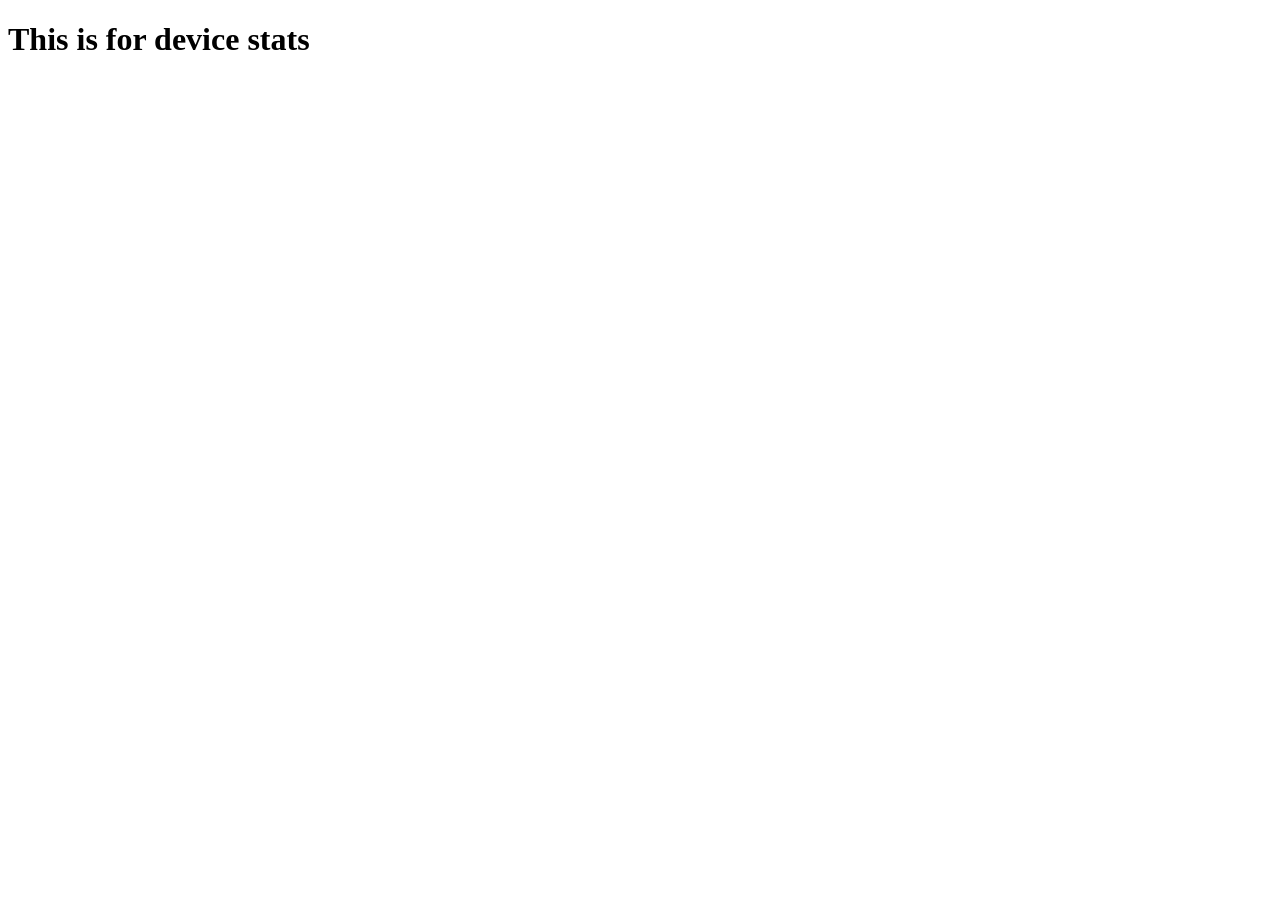
<file: Devicestats.html>
<!DOCTYPE html>
<html lang="en">
<head>
    <meta charset="UTF-8">
    <meta name="viewport" content="width=device-width, initial-scale=1.0">
    <title>Patient Vital Monitoring</title>
</head>
<body>
     <h1> This is for device stats</h1>
</body>
</html>
</file>
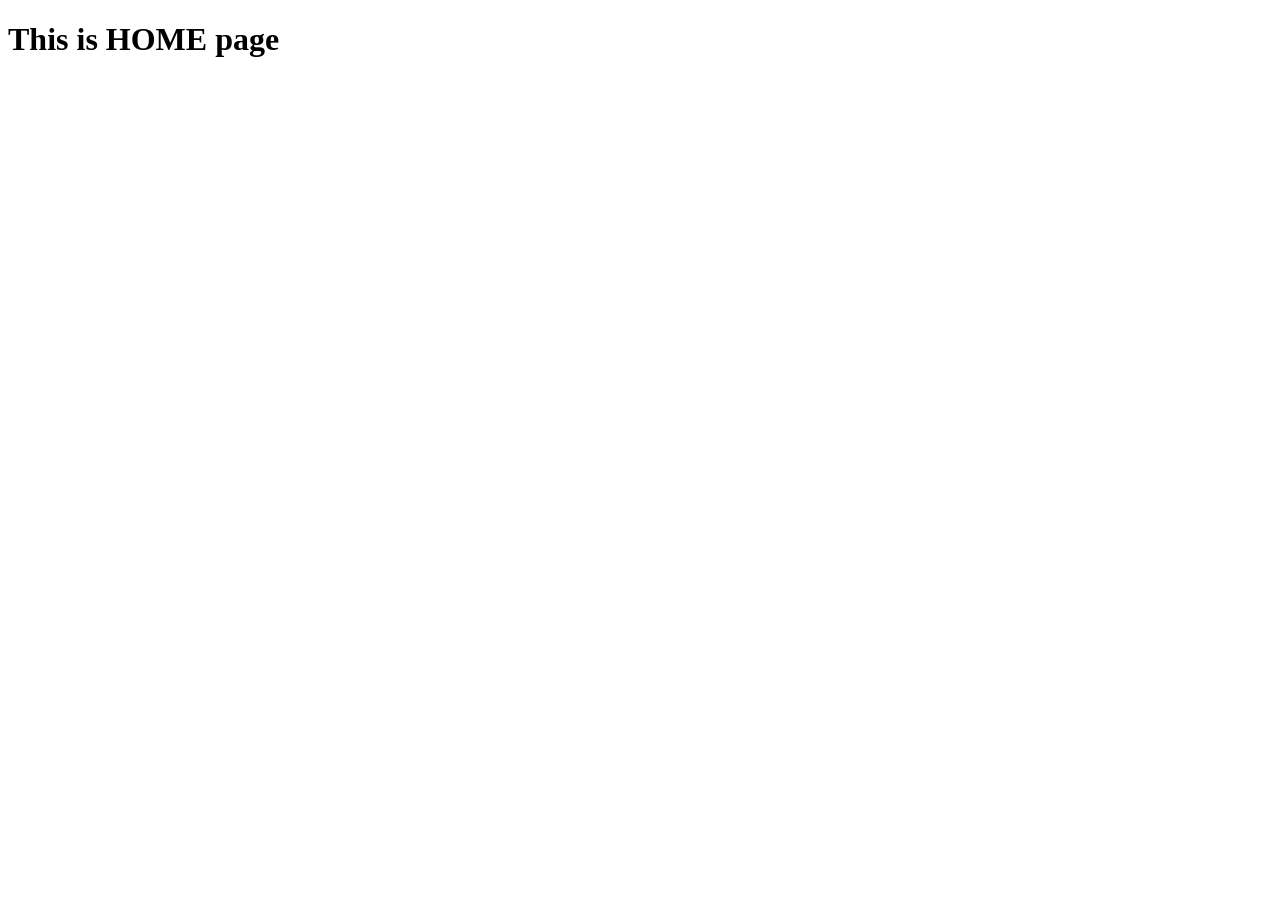
<file: home.html>
<!DOCTYPE html>
<html lang="en">
<head>
    <meta charset="UTF-8">
    <meta name="viewport" content="width=device-width, initial-scale=1.0">
    <title>Patient Vital Monitoring</title>
</head>
<body>
    <h1> This is HOME page </h1>
</body>
</html>
</file>
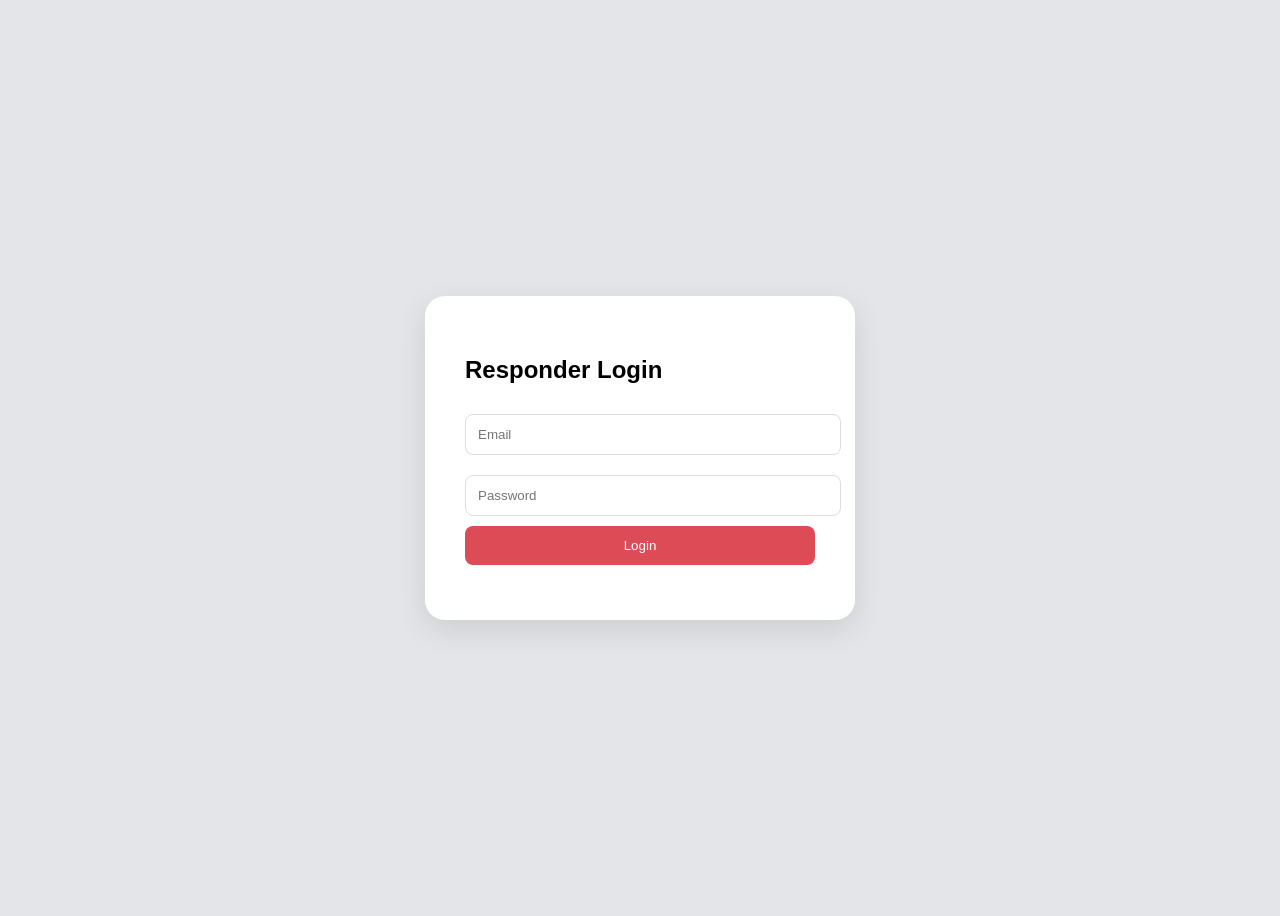
<file: login.html>
<!DOCTYPE html>
<html lang="en">
<head>
<meta charset="UTF-8">
<title>Responder Login</title>

<style>
body{
font-family:Arial;
background:#e3e5e8;
display:flex;
justify-content:center;
align-items:center;
height:100vh;
}

.login-box{
background:white;
padding:40px;
width:350px;
border-radius:20px;
box-shadow:0 10px 30px rgba(0,0,0,.1);
}

input{
width:100%;
padding:12px;
margin:10px 0;
border-radius:8px;
border:1px solid #ddd;
}

button{
width:100%;
padding:12px;
background:#dd4c56;
color:white;
border:none;
border-radius:8px;
cursor:pointer;
}

#msg{
margin-top:15px;
text-align:center;
color:red;
}
</style>
</head>

<body>

<div class="login-box">

<h2>Responder Login</h2>

<form onsubmit="login(event)">

<input type="email" id="email" placeholder="Email" required>

<input type="password" id="password" placeholder="Password" required>

<button type="submit">Login</button>

</form>

<div id="msg"></div>

</div>

<script>

function login(e){

e.preventDefault();

let email = document.getElementById("email").value.trim();
let password = document.getElementById("password").value.trim();

let formData = new FormData();
formData.append("email",email);
formData.append("password",password);

fetch("api/login_responder.php",{
method:"POST",
body:formData
})

.then(res=>res.json())
.then(data=>{

if(data.status === "success"){

window.location="index.php";

}else{

document.getElementById("msg").innerHTML="Invalid Email or Password";

}

})

.catch(()=>{

document.getElementById("msg").innerHTML="Server Error";

});

}

</script>

</body>
</html>
</file>
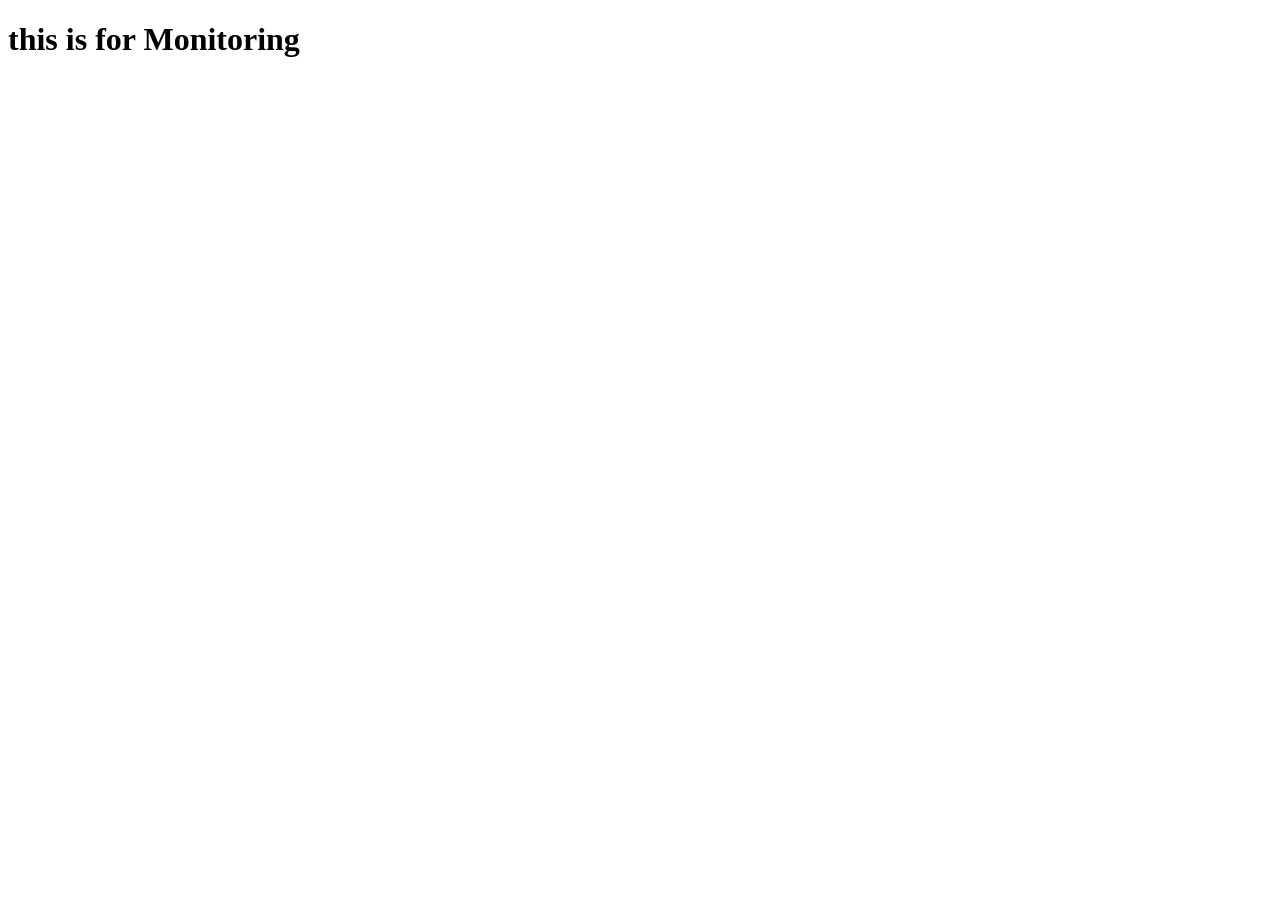
<file: Monitoring.html>
<!DOCTYPE html>
<html lang="en">
<head>
    <meta charset="UTF-8">
    <meta name="viewport" content="width=device-width, initial-scale=1.0">
    <title>Patient Vital Monitoring</title>
</head>
<body>
     <H1>this is for Monitoring </H1>
</body>
</html>
</file>
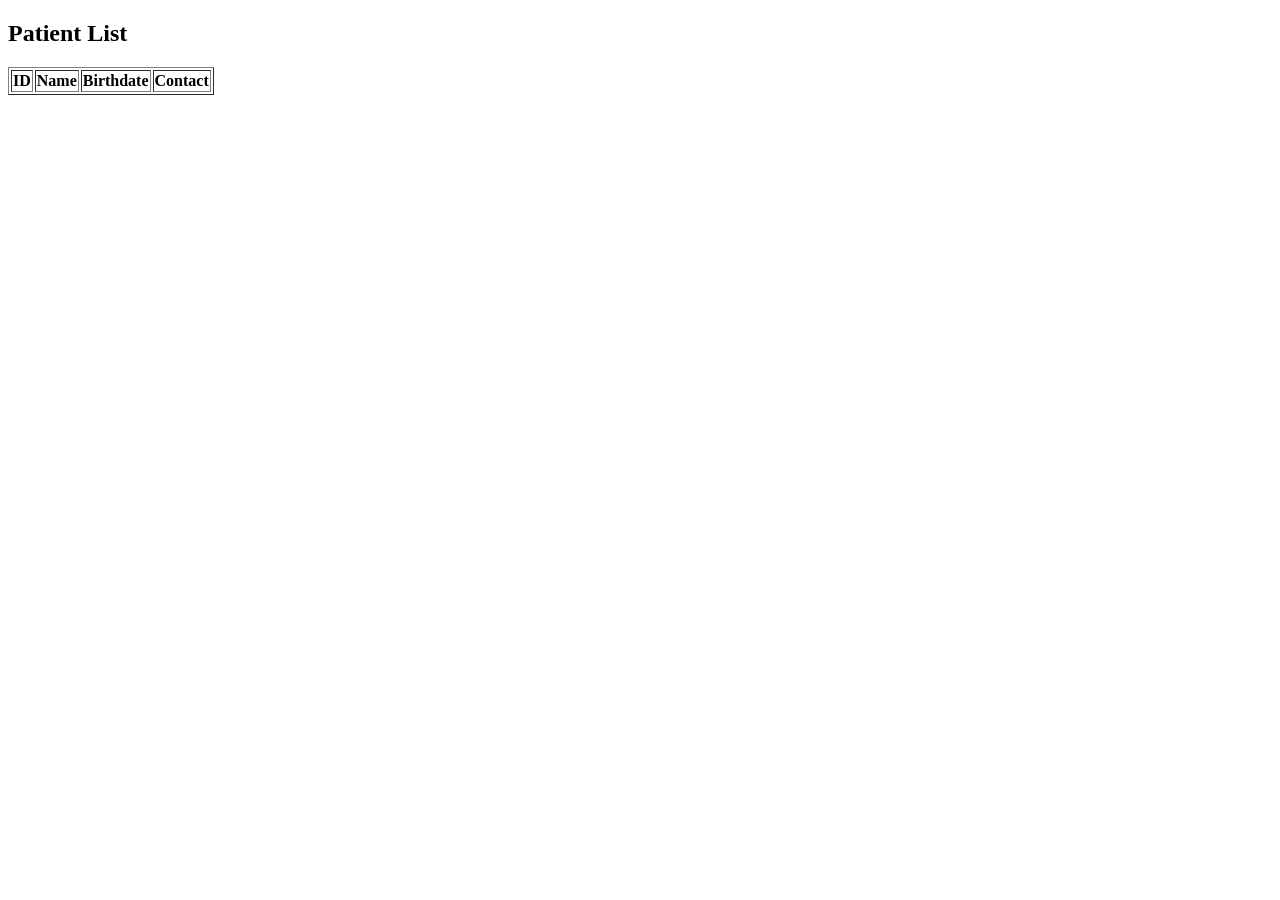
<file: patient.html>
<!DOCTYPE html>
<html>
<head>
<title>Patients</title>
</head>

<body>

<h2>Patient List</h2>

<table border="1">
<thead>
<tr>
<th>ID</th>
<th>Name</th>
<th>Birthdate</th>
<th>Contact</th>
</tr>
</thead>

<tbody id="patientTable"></tbody>
</table>

<script>
fetch("api/patient.php")
.then(res => res.json())
.then(data => {

    let rows = "";

    data.forEach(p=>{
        rows += `
        <tr>
        <td>${p.pat_id}</td>
        <td>${p.pat_name}</td>
        <td>${p.birthdate}</td>
        <td>${p.contact_number}</td>
        </tr>
        `;
    });

    document.getElementById("patientTable").innerHTML = rows;

});
</script>

</body>
</html>
</file>
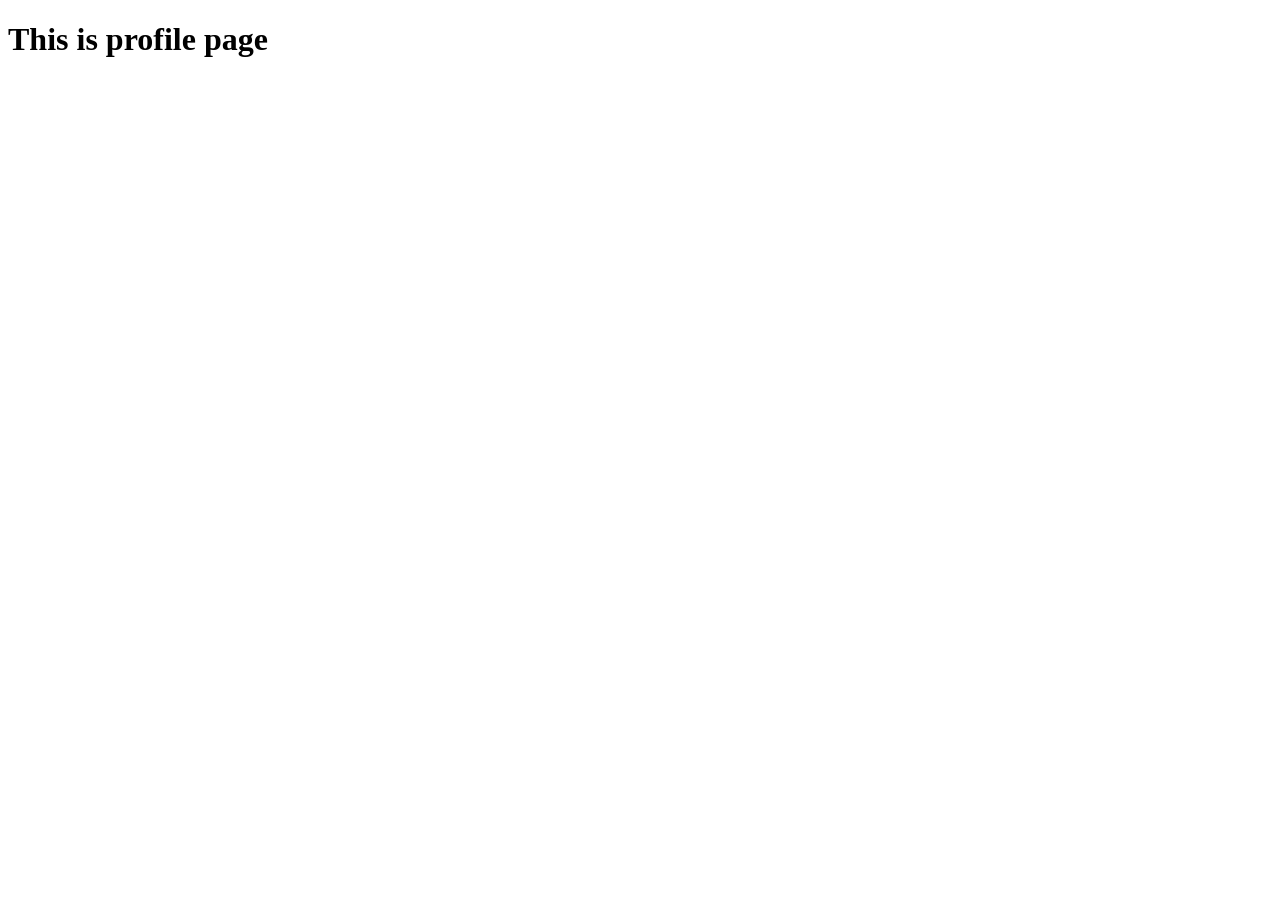
<file: profile.html>
<!DOCTYPE html>
<html lang="en">
<head>
    <meta charset="UTF-8">
    <meta name="viewport" content="width=device-width, initial-scale=1.0">
    <title>Patient Vital Monitoring</title>
</head>
<body>
    <h1> This is profile page </h1>
</body>
</html>
</file>
